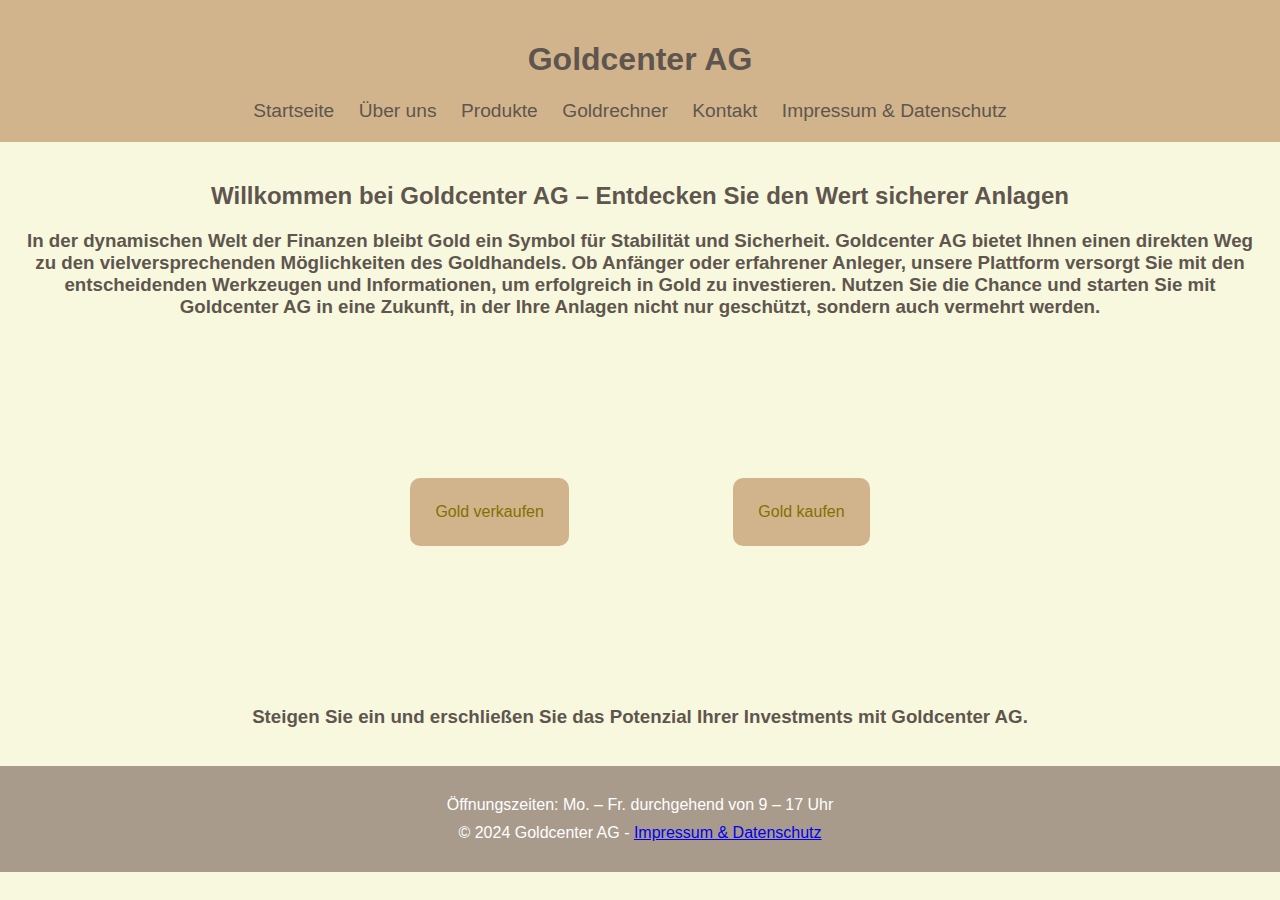
<file: index.html>
<!DOCTYPE html>
<html lang="de">
  <head>
    <meta charset="UTF-8" />
    <meta name="viewport" content="width=device-width, initial-scale=1.0" />
    <meta
      name="description"
      content="Willkommen bei der Goldcenter AG - Ihr Experte für Goldankauf und -verkauf in Bern. Entdecken Sie unsere Dienstleistungen und Produkte."
    />
    <meta
      name="keywords"
      content="Goldankauf, Goldverkauf, Goldcreneli, Goldbarren, Edelmetalle Bern, Goldmünzen Schweiz, Altgold Ankauf, Goldpreise, Goldinvestition, Goldhandel"
    />
    <title>Goldcenter AG Bern - Ihr Partner für Goldankauf und -verkauf</title>
    <link rel="stylesheet" href="goldstyle.css" />
  </head>
  <body>
    <header>
      <h1>Goldcenter AG</h1>
      <nav>
        <ul>
          <li><a href="index.html">Startseite</a></li>
          <li><a href="überuns.html">Über uns</a></li>
          <li><a href="produkte.html">Produkte</a></li>
          <li><a href="rechner.html">Goldrechner</a></li>
          <li><a href="Kontakt.html">Kontakt</a></li>
          <li>
            <a href="impressum-datenschutz.html">Impressum & Datenschutz</a>
          </li>
        </ul>
      </nav>
    </header>
    <main>
      <h2>
        Willkommen bei Goldcenter AG – Entdecken Sie den Wert sicherer Anlagen
      </h2>

      <h3>
        In der dynamischen Welt der Finanzen bleibt Gold ein Symbol für
        Stabilität und Sicherheit. Goldcenter AG bietet Ihnen einen direkten Weg
        zu den vielversprechenden Möglichkeiten des Goldhandels. Ob Anfänger
        oder erfahrener Anleger, unsere Plattform versorgt Sie mit den
        entscheidenden Werkzeugen und Informationen, um erfolgreich in Gold zu
        investieren. Nutzen Sie die Chance und starten Sie mit Goldcenter AG in
        eine Zukunft, in der Ihre Anlagen nicht nur geschützt, sondern auch
        vermehrt werden.
      </h3>
      <div class="button">
        <a href="rechner.html" class="meinbutton">Gold verkaufen</a>
        <a href="produkte.html" class="meinbutton">Gold kaufen</a>
      </div>
      <h3>
        Steigen Sie ein und erschließen Sie das Potenzial Ihrer Investments mit
        Goldcenter AG.
      </h3>
    </main>
    <footer>
      <p>Öffnungszeiten: Mo. – Fr. durchgehend von 9 – 17 Uhr</p>
      <p>
        &copy; 2024 Goldcenter AG -
        <a href="impressum-datenschutz.html" target="_blank"
          >Impressum & Datenschutz</a
        >
      </p>
    </footer>
  </body>
</html>
</file>
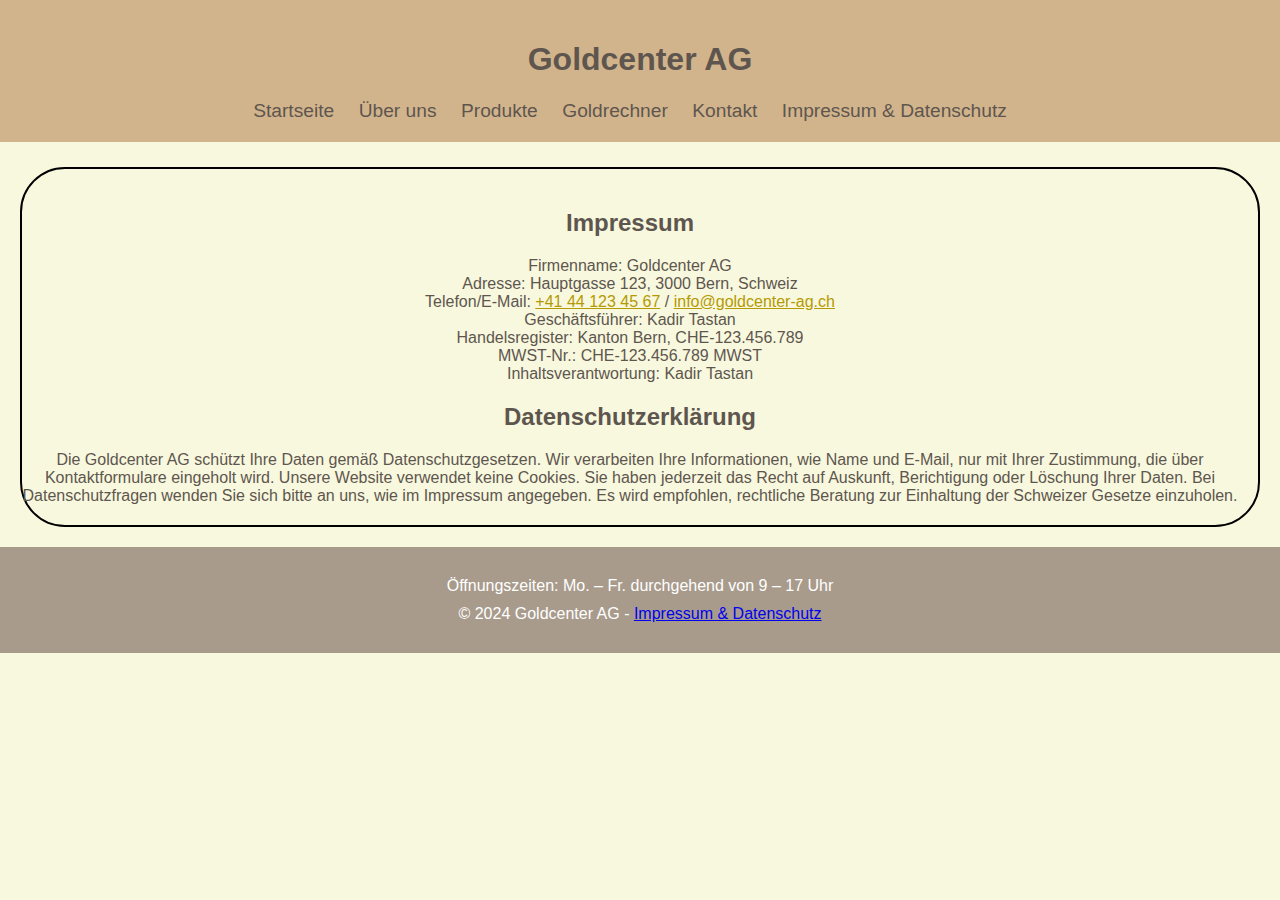
<file: impressum-datenschutz.html>
<!DOCTYPE html>
<html lang="de">
<head>
    <meta charset="UTF-8">
    <meta name="viewport" content="width=device-width, initial-scale=1.0">
    <meta name="description" content="Entdecken Sie das Impressum und die Datenschutzerklärung der Goldcenter AG. Erfahren Sie mehr über unsere Richtlinien und Ihr Datenschutz.">
    <meta name="keywords" content="Impressum, Datenschutz, Goldcenter AG, Richtlinien, Bern, Schweiz, Goldankauf, Goldverkauf">
    <title>Impressum & Datenschutzerklärung | Goldcenter AG</title>
    <link rel="stylesheet" href="goldstyle.css">
</head>
<body>
    <header>
        <h1>Goldcenter AG</h1>
        <nav>
            <ul>
                <li><a href="goldcenter.html">Startseite</a></li>
                <li><a href="überuns.html">Über uns</a></li>
                <li><a href="produkte.html">Produkte</a></li>
                <li><a href="rechner.html">Goldrechner</a></li>
                <li><a href="Kontakt.html">Kontakt</a></li>
                <li><a href="impressum-datenschutz.html">Impressum & Datenschutz</a></li>
            </ul>
        </nav>
    </header>
    <main>
        <div class="impressdatenschutz">
            <h2>Impressum</h2>
            <li>Firmenname: Goldcenter AG</li>
            <li>Adresse: Hauptgasse 123, 3000 Bern, Schweiz</li>
            <li>
                Telefon/E-Mail: 
                <a href="tel:+41441234567" class="goldnrmail">+41 44 123 45 67</a> / 
                <a href="mailto:info@goldcenter-ag.ch" class="goldnrmail">info@goldcenter-ag.ch</a>
            </li>
            <li>Geschäftsführer: Kadir Tastan</li>
            <li>Handelsregister: Kanton Bern, CHE-123.456.789</li>
            <li>MWST-Nr.: CHE-123.456.789 MWST</li>
            <li>Inhaltsverantwortung: Kadir Tastan</li>
  
            <h2>Datenschutzerklärung</h2>
            Die Goldcenter AG schützt Ihre Daten gemäß Datenschutzgesetzen. Wir verarbeiten Ihre Informationen, wie Name und E-Mail, nur mit Ihrer Zustimmung, die über Kontaktformulare eingeholt wird. Unsere Website verwendet keine Cookies. Sie haben jederzeit das Recht auf Auskunft, Berichtigung oder Löschung Ihrer Daten. Bei Datenschutzfragen wenden Sie sich bitte an uns, wie im Impressum angegeben. Es wird empfohlen, rechtliche Beratung zur Einhaltung der Schweizer Gesetze einzuholen.        
        </div>
          
    </main>
    <footer>
        <p>Öffnungszeiten: Mo. – Fr. durchgehend von 9 – 17 Uhr</p>
        <p>&copy; 2024 Goldcenter AG - 
            <a href="impressum-datenschutz.html" target="_blank">Impressum & Datenschutz</a>
        </p>
    </footer>
</body>
</html>
</file>
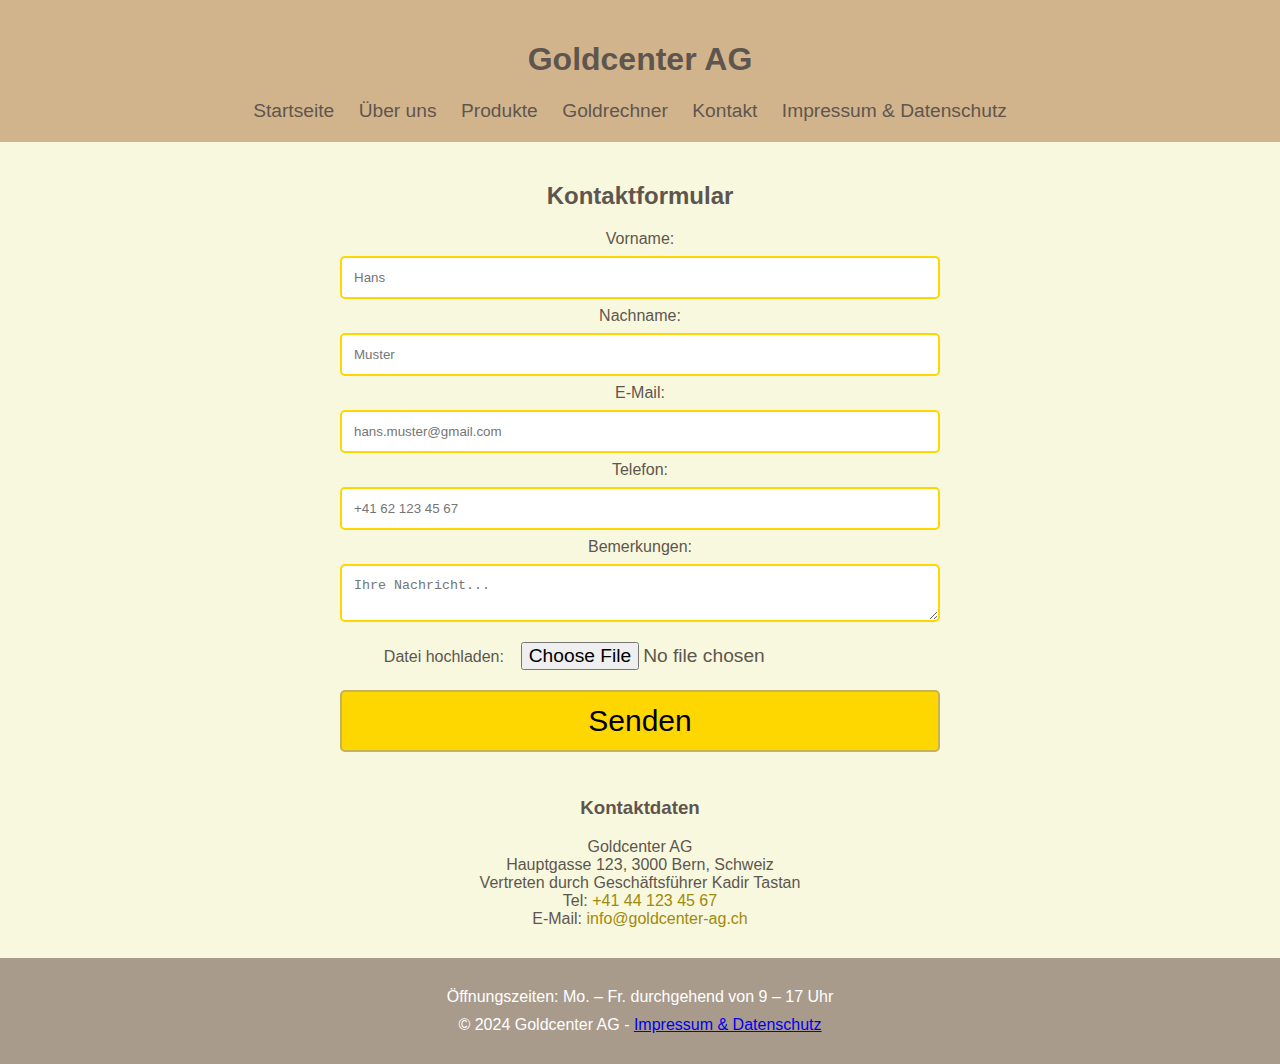
<file: kontakt.html>
<!DOCTYPE html>
<html lang="de">
  <head>
    <meta charset="UTF-8" />
    <meta name="viewport" content="width=device-width, initial-scale=1.0" />
    <meta
      name="description"
      content="Kontaktieren Sie die Goldcenter AG in Bern für direkten Austausch. Unsere Kontaktdaten und das Formular finden Sie hier"
    />
    <meta
      name="keywords"
      content="Goldcenter AG Kontakt, Kontakt Kadir Tastan, Goldankauf Kontakt Bern, Goldverkauf Kontakt, Kontakt Edelmetalle Bern"
    />
    <title>
      Kontaktieren Sie die Goldcenter AG Bern für Goldankauf und -verkauf
    </title>
    <link rel="stylesheet" href="goldstyle.css" />

    <style>
      input[type="text"],
      input[type="email"],
      input[type="tel"],
      textarea,
      input[type="submit"] {
        width: 50%;
        max-width: 600px; 
        padding: 12px; 
        margin: 8px 0; 
        border: 2px solid #FFD700; 
        border-radius: 5px; 
        box-sizing: border-box;
        display: block; 
        margin-left: auto; 
        margin-right: auto;
      }
    
      input[type="submit"] {
        font-size: 30px; 
        background-color: #FFD700; 
        color: #000; 
        border-color: #C5B358; 
        cursor: pointer;
        width: 50%;
        max-width: 600px; 
      }
    
      input[type="submit"]:hover {
        background-color: #C5B358; 
      }
    
      .gold-link {
        color: #a0890b; 
        text-decoration: none; 
      }
    
      .gold-link:hover {
        text-decoration: underline; 
      }
    
      @media only screen and (max-width: 600px) {
        input[type="text"],
        input[type="email"],
        input[type="tel"],
        textarea,
        input[type="submit"] {
          width: 100%; 
        }
      }
    </style>
    
    
  </head>
  <body>
    <header>
      <h1>Goldcenter AG</h1>
      <nav>
        <ul>
          <li><a href="index.html">Startseite</a></li>
          <li><a href="überuns.html">Über uns</a></li>
          <li><a href="produkte.html">Produkte</a></li>
          <li><a href="rechner.html">Goldrechner</a></li>
          <li><a href="Kontakt.html">Kontakt</a></li>
          <li>
            <a href="impressum-datenschutz.html">Impressum & Datenschutz</a>
          </li>
        </ul>
      </nav>
    </header>
    <main>
      <h2>Kontaktformular</h2>
      <form action="submit_form.php" method="POST">
        <div>
          <label for="vorname">Vorname:</label>
          <input type="text" id="vorname" name="vorname" required placeholder="Hans">
        </div>
        <div>
          <label for="nachname">Nachname:</label>
          <input type="text" id="nachname" name="nachname" required placeholder="Muster">
        </div>
        <div>
          <label for="email">E-Mail:</label>
          <input type="email" id="email" name="email" required placeholder="hans.muster@gmail.com">
        </div>
        <div>
          <label for="telefon">Telefon:</label>
          <input type="tel" id="telefon" name="telefon" required pattern="[0-9]+" placeholder="+41 62 123 45 67">
        </div>
        <div>
          <label for="bemerkungen">Bemerkungen:</label>
          <textarea id="bemerkungen" name="bemerkungen" required placeholder="Ihre Nachricht..."></textarea>
          <div>
            <label for="datei">Datei hochladen:</label>
            <input type="file" id="datei" name="datei" style="font-size: larger; margin: 1%;">
          </div>
        </div>
        <input type="submit" value="Senden">
      </form>

      <div>
        <br />
        <h3>Kontaktdaten</h3>
        <p>
          Goldcenter AG<br />
          Hauptgasse 123, 3000 Bern, Schweiz<br />
          Vertreten durch Geschäftsführer Kadir Tastan<br />
          Tel: <a href="tel:+41441234567" class="gold-link">+41 44 123 45 67</a
          ><br />
          E-Mail:
          <a href="mailto:info@goldcenter-ag.ch" class="gold-link"
            >info@goldcenter-ag.ch</a
          ><br />
        </p>
      </div>
    </main>
    <footer>
      <p>Öffnungszeiten: Mo. – Fr. durchgehend von 9 – 17 Uhr</p>
      <p>
        &copy; 2024 Goldcenter AG -
        <a href="impressum-datenschutz.html" target="_blank"
          >Impressum & Datenschutz</a
        >
      </p>
    </footer>
  </body>
</html>
</file>
<file: goldstyle.css>
body {
    font-family: Arial, Helvetica, sans-serif;
    margin: 0;
    padding: 0;
    background-color: rgb(248, 248, 222);
    color: #5e564e;
}

header {
    background-color: #D2B48C;
    color: #5e564e;
    padding: 20px;
    text-align: center;
}

nav ul {
    list-style-type: none;
    padding: 0;
    margin: 0;
    text-align: center;
}

nav ul li {
    display: inline;
    margin-right: 20px;
}

nav ul li a {
    text-decoration: none;
    font-size: larger;
    color: #5e564e;;
}

main {
    padding: 20px;
    text-align: center;
}

.button {
    margin: 80px;
}
.meinbutton {
    display: inline-table;
    margin: 80px;
    padding: 25px 25px;
    border-radius: 10px;
    font-size: 16px;
    color: rgb(131, 111, 1);
    background-color: #D2B48C;
    text-decoration: none;
}


.meinbutton:hover {
    background-color: gold;
}


p {
    margin: 10px 0;
}

footer {
    background-color: #A89B8C;
    color: #fff;
    text-align: center;
    padding: 20px;
}

.bildabschnitt img {
    width: 100%;
    max-width: 600px;
    height: auto;
    margin: 10px auto;
}

#blinkendeNachricht {
    color: red; 
}

.impressdatenschutz {
    font-family: Arial, Helvetica, sans-serif;
    border: 2px solid black;
    padding: 20px;
    margin-top: 5px;
    border-radius: 45px;
    list-style-type: none;
    text-align: center;
    padding-left: 0%;
  }
  
  .goldnrmail {
    color: #b49a02; 
  }
  
h4 {
    font-family: Arial, Helvetica, sans-serif;
    font-weight: 300;
    text-align: left;

}
</file>
